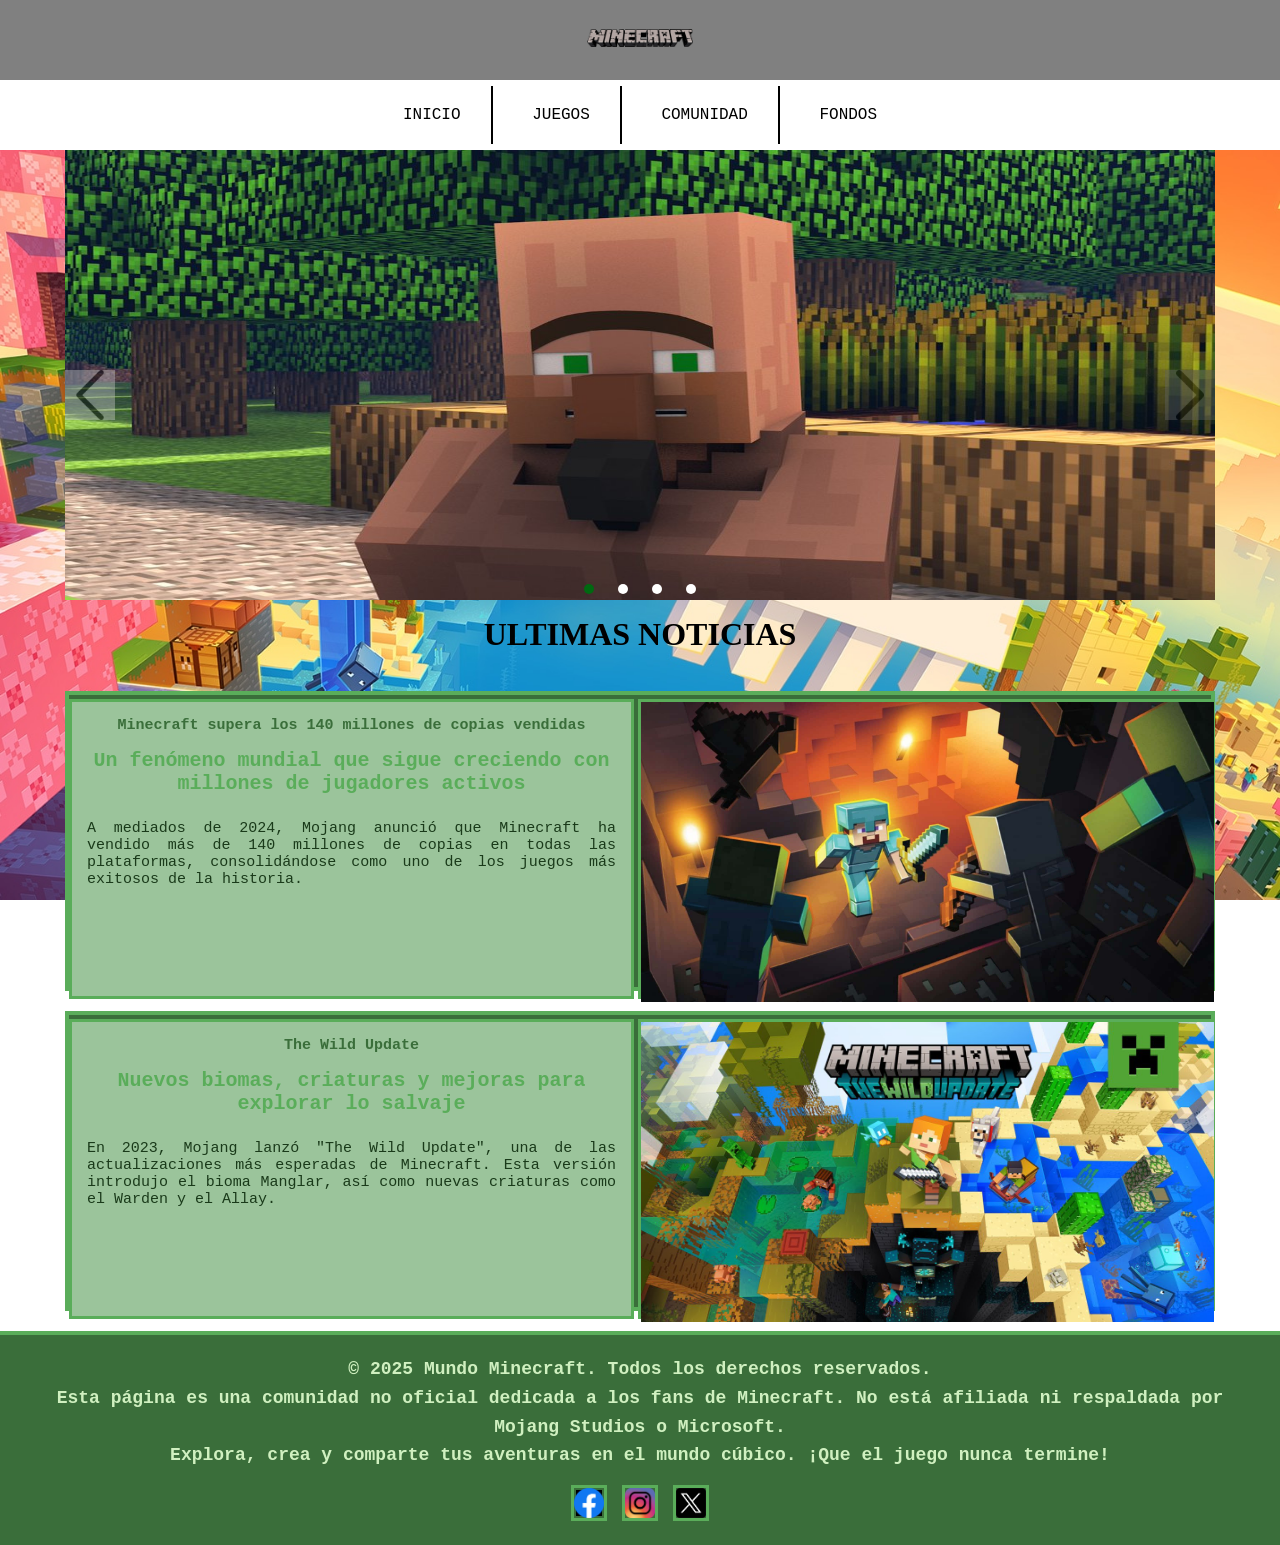
<file: index.html>
<!DOCTYPE html>
<html lang="es">
<head>
    <meta charset="UTF-8" />
    <title>Milenionoticias</title>
    <link rel="shortcut icon" href="imagenes/Icono.png">
    <link rel="stylesheet" type="text/css" href="estilos/estilos.css">
    <link href="https://fonts.cdnfonts.com/css/minecraftia" rel="stylesheet">

</head>
<body>
    <header>
    <div id="titulo">
        <img src="imagenes/LOGO.png" alt="Logo">
    </div>
</header>

          <!-- seccion menu -->

          <section id="menuss">
            <nav class="menu">
                <ul>
                    <li><a href="index.html">INICIO</a></li>
      <li><a href="paginas/juegos.html">JUEGOS</a></li>
      <li><a href="paginas/comunidad.html">COMUNIDAD</a></li>
      <li><a href="paginas/fondos.html">FONDOS</a></li>
                </ul>
            </nav>
            </section>

             <!-- carrusel -->

   <div id="slider">
      <input type="radio" name="slider" id="slide1" checked>
      <input type="radio" name="slider" id="slide2">
      <input type="radio" name="slider" id="slide3">
      <input type="radio" name="slider" id="slide4">
   <div id="slides">
      <div id="overflow">
       <div class="inner">
         <div class="slide slide_1">
            <a href="https://store.steampowered.com/?l=spanish" target="_blank"><img src="imagenes/portada4.jpg" width="1150px" height="450px"></a>
         </div>

         <div class="slide slide_2">
               <div class="slide-content">
                  <a href="" target="_blank"><img src="imagenes/portada1.webp" width="1150px" height="450px"></a>
               </div>
         </div>

         <div class="slide slide_3">
               <div class="slide-content">
                  <a href="" target="_blank"><img src="imagenes/portada2.jpeg" width="1150px" height="450px"></a>
               </div>
            </div>

            <div class="slide slide_4">
               <div class="slide-content">
                  <a href="" target="_blank"><img src="imagenes/portada3.jpg" width="1150px" height="450px"></a>
               </div>
            </div>
       </div>
      </div>
   </div>
   
      
<div id="controls">
      <label for="slide1"></label>
      <label for="slide2"></label>
      <label for="slide3"></label>
      <label for="slide4"></label>
   </div>

   <div id="bullets">
      <label for="slide1"></label>
      <label for="slide2"></label>
      <label for="slide3"></label>
      <label for="slide4"></label>
   </div>
 </div>
<br>
 <h1 style="text-align: center;">ULTIMAS NOTICIAS</h1>
<br>
 <!-- Seccion de noticias Nacionales -->
   <section id="noticia1">

    <article id="descripcion">
    <h1 id="titulosdelindex">Minecraft supera los 140 millones de copias vendidas</h1>
    <h2>Un fenómeno mundial que sigue creciendo con millones de jugadores activos</h2>
    <p>A mediados de 2024, Mojang anunció que Minecraft ha vendido más de 140 millones de copias en todas las plataformas, consolidándose como uno de los juegos más exitosos de la historia.</p>
    </article>

    <article id="foto">
        <img src="imagenes/imagen1.avif" width="573px" height="300px">
    </article>			
   </section>

<!-- Seccion de noticias Internacionales -->

   <section id="noticia1">

    <article id="descripcion">
    <h1 id="titulosdelindex">The Wild Update</h1>
    <h2>Nuevos biomas, criaturas y mejoras para explorar lo salvaje</h2>
    <p>En 2023, Mojang lanzó "The Wild Update", una de las actualizaciones más esperadas de Minecraft. Esta versión introdujo el bioma Manglar, así como nuevas criaturas como el Warden y el Allay.</p>
    </article>

    <article id="foto">
        <img src="imagenes/imagen2.webp" width="573px" height="300px">
    </article>			
   </section>

   <footer>
    
        <h5 id="parrafo"> 
            © 2025 Mundo Minecraft. Todos los derechos reservados.
            <br>Esta página es una comunidad no oficial dedicada a los fans de Minecraft. No está afiliada ni respaldada por
            <br>Mojang Studios o Microsoft.
            <br>Explora, crea y comparte tus aventuras en el mundo cúbico. ¡Que el juego nunca termine!
        </h5>

         <article id="redes">
		        <a href="https://www.facebook.com/minecraft/?locale=es_LA" target="_blank"><img src="imagenes/facebook.png" width="30" height="30" /></a>
			    <a href="https://www.instagram.com/minecraft/?hl=es-la"><img src="imagenes/instagram.png" width="30" height="30"/></a>
			   <a href="https://x.com/minecraft"> <img src="imagenes/twitter.png" width="30" height="30" alt=""/>
         </article>
</footer>



 </section>
 
</body>
</html>
</file>
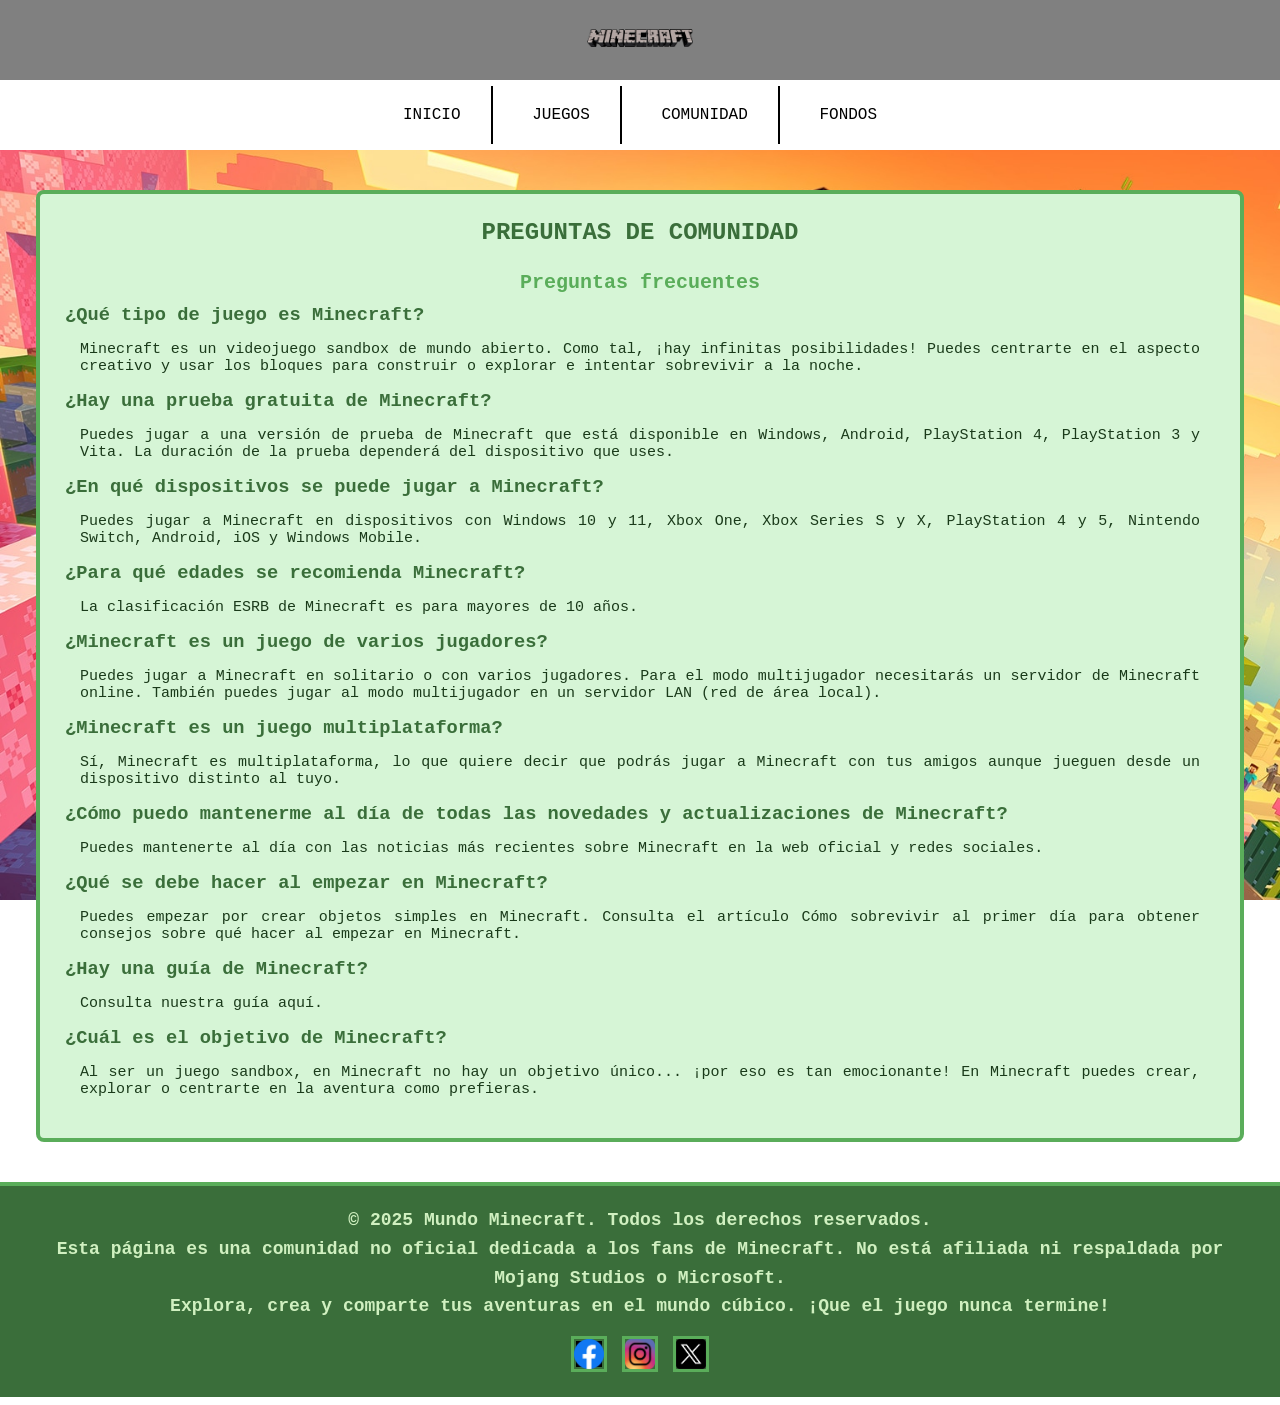
<file: paginas/comunidad.html>
<!DOCTYPE html>
<html lang="es">
<head>
    <meta charset="UTF-8" />
    <title>Milenio Noticias - Juegos</title>
    <link rel="shortcut icon" href="../imagenes/Icono.png">
    <link rel="stylesheet" type="text/css" href="../estilos/estilos.css">
    <link href="https://fonts.cdnfonts.com/css/minecraftia" rel="stylesheet">
</head>
<body>
    <header>
        <div id="titulo">
            <img src="../imagenes/LOGO.png" alt="Logo">
        </div>
    </header>

    <!-- seccion menu -->
    <section id="menuss">
        <nav class="menu">
            <ul>
                <li><a href="../index.html">INICIO</a></li>
                <li><a href="juegos.html" class="activo">JUEGOS</a></li>
                <li><a href="comunidad.html">COMUNIDAD</a></li>
                <li><a href="fondos.html">FONDOS</a></li>
            </ul>
        </nav>    
    </section>

    <!-- CONTENIDO: Preguntas de comunidad -->
    <section style="max-width: 1150px; margin: 40px auto; font-family: 'Minecraftia', monospace; color: #3a6e3a; background: #d6f5d6; padding: 25px; border: 4px solid #5aad5a; border-radius: 8px;">
        <h1 style="text-align:center; margin-bottom: 25px;">PREGUNTAS DE COMUNIDAD</h1>
        <h2>Preguntas frecuentes</h2>

        <h3>¿Qué tipo de juego es Minecraft?</h3>
        <p>Minecraft es un videojuego sandbox de mundo abierto. Como tal, ¡hay infinitas posibilidades! Puedes centrarte en el aspecto creativo y usar los bloques para construir o explorar e intentar sobrevivir a la noche.</p>

        <h3>¿Hay una prueba gratuita de Minecraft?</h3>
        <p>Puedes jugar a una versión de prueba de Minecraft que está disponible en Windows, Android, PlayStation 4, PlayStation 3 y Vita. La duración de la prueba dependerá del dispositivo que uses.</p>

        <h3>¿En qué dispositivos se puede jugar a Minecraft?</h3>
        <p>Puedes jugar a Minecraft en dispositivos con Windows 10 y 11, Xbox One, Xbox Series S y X, PlayStation 4 y 5, Nintendo Switch, Android, iOS y Windows Mobile.</p>

        <h3>¿Para qué edades se recomienda Minecraft?</h3>
        <p>La clasificación ESRB de Minecraft es para mayores de 10 años.</p>

        <h3>¿Minecraft es un juego de varios jugadores?</h3>
        <p>Puedes jugar a Minecraft en solitario o con varios jugadores. Para el modo multijugador necesitarás un servidor de Minecraft online. También puedes jugar al modo multijugador en un servidor LAN (red de área local).</p>

        <h3>¿Minecraft es un juego multiplataforma?</h3>
        <p>Sí, Minecraft es multiplataforma, lo que quiere decir que podrás jugar a Minecraft con tus amigos aunque jueguen desde un dispositivo distinto al tuyo.</p>

        <h3>¿Cómo puedo mantenerme al día de todas las novedades y actualizaciones de Minecraft?</h3>
        <p>Puedes mantenerte al día con las noticias más recientes sobre Minecraft en la web oficial y redes sociales.</p>

        <h3>¿Qué se debe hacer al empezar en Minecraft?</h3>
        <p>Puedes empezar por crear objetos simples en Minecraft. Consulta el artículo Cómo sobrevivir al primer día para obtener consejos sobre qué hacer al empezar en Minecraft.</p>

        <h3>¿Hay una guía de Minecraft?</h3>
        <p>Consulta nuestra guía aquí.</p>

        <h3>¿Cuál es el objetivo de Minecraft?</h3>
        <p>Al ser un juego sandbox, en Minecraft no hay un objetivo único... ¡por eso es tan emocionante! En Minecraft puedes crear, explorar o centrarte en la aventura como prefieras.</p>
    </section>

    <footer>
        <h5 id="parrafo"> 
            © 2025 Mundo Minecraft. Todos los derechos reservados.
            <br>Esta página es una comunidad no oficial dedicada a los fans de Minecraft. No está afiliada ni respaldada por
            <br>Mojang Studios o Microsoft.
            <br>Explora, crea y comparte tus aventuras en el mundo cúbico. ¡Que el juego nunca termine!
        </h5>

        <article id="redes">
            <a href="https://www.facebook.com/minecraft/?locale=es_LA" target="_blank"><img src="../imagenes/facebook.png" width="30" height="30" alt="Facebook" /></a>
            <a href="https://www.instagram.com/minecraft/?hl=es-la" target="_blank"><img src="../imagenes/instagram.png" width="30" height="30" alt="Instagram"/></a>
            <a href="https://x.com/minecraft" target="_blank"><img src="../imagenes/twitter.png" width="30" height="30" alt="Twitter"/></a>
        </article>
    </footer>
</body>
</html>
</file>
<file: estilos/estilos.css>
@charset "utf-8";
@import url("menu.css");
@import url("carrusel.css");
@import url("carrusel.css");
@import url("ultimasnoticias.css");

*{
    margin: 0;
    padding: 0;
}

body {
    background-image: url(../imagenes/Fondo.jpg);
    background-repeat: no-repeat;
    background-attachment: fixed;
    background-size: cover;
    margin: 0; /* Quitar márgenes por defecto del body */
}

header {
    width: 100%; /* Ocupa todo el ancho de la pantalla */
    height: 80px;
    background-color: #808080; /* Gris */
    display: flex; /* Centrado con flexbox */
    justify-content: center; /* Centrar horizontal */
    align-items: center; /* Centrar vertical */
}

#titulo {
    margin: 0; /* Sin márgenes extra */
}

#titulo img {
    max-height: 60px; /* Tamaño del logo */
    height: auto;
}


/*estilos del footer*/

footer {
    background-color: #3a6e3a; /* Verde oscuro Minecraft */
    color: #d0f0c0; /* Verde claro para texto */
    font-family: 'Minecraftia', monospace;
    padding: 20px;
    text-align: center;
    border-top: 4px solid #5aad5a; /* Borde bloque */
}

footer h5#parrafo {
    font-size: 18px;
    line-height: 1.6;
    margin: 0 0 15px 0;
}

footer #redes {
    display: flex;
    justify-content: center;
    gap: 15px;
}

footer #redes a img,
footer #redes img {
    width: 30px;
    height: 30px;
    border: 3px solid #5aad5a; /* borde tipo bloque */
    background-color: #000; /* fondo negro para que resalten */
    box-shadow: 0 0 0 2px #3a6e3a inset;
    cursor: pointer;
    transition: transform 0.3s ease;
}

footer #redes a:hover img,
footer #redes img:hover {
    transform: scale(1.2);
    border-color: #a8d5a8;
}
</file>
